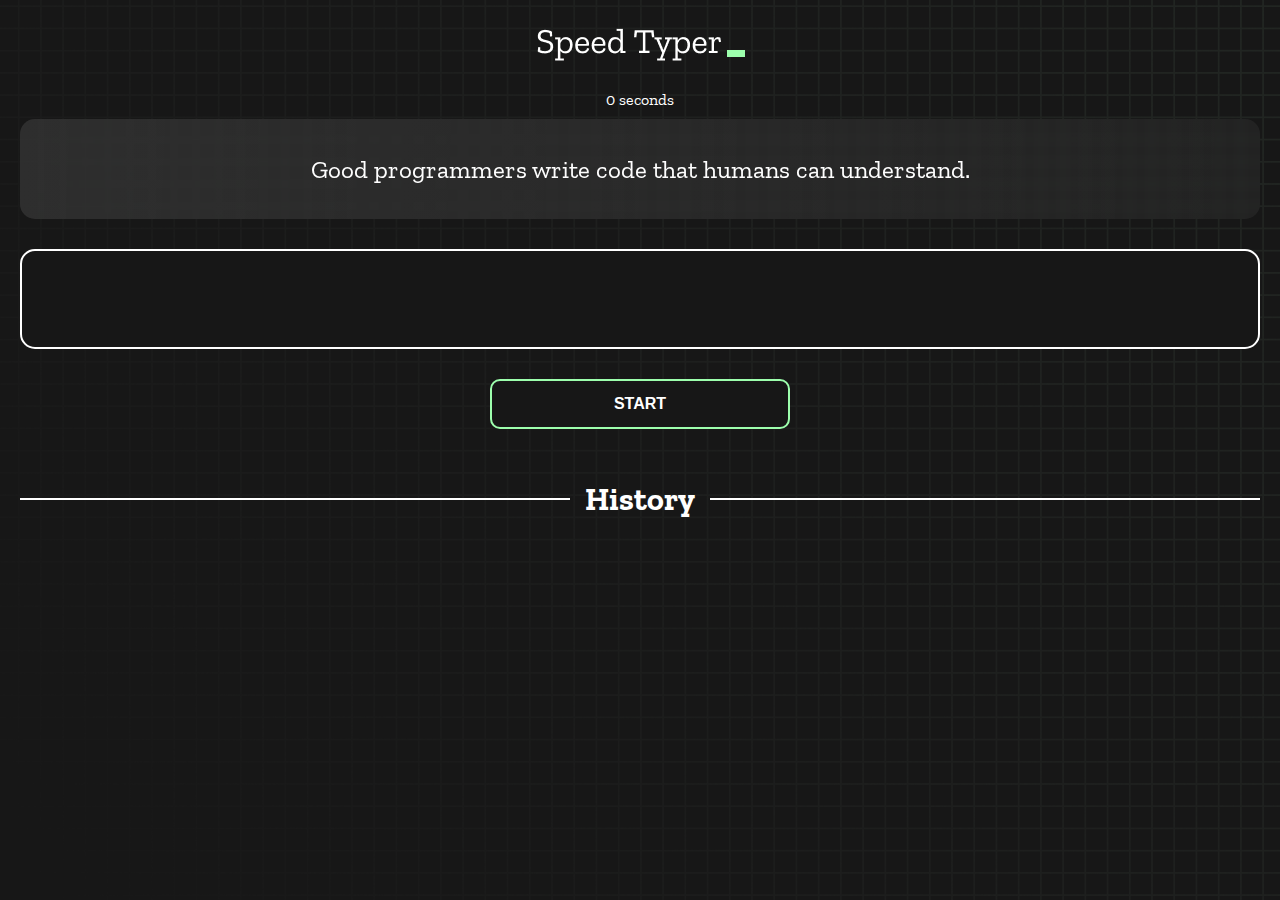
<file: index.html>
<!DOCTYPE html>
<html lang="en">
  <head>
    <meta charset="UTF-8" />
    <meta http-equiv="X-UA-Compatible" content="IE=edge" />
    <meta name="viewport" content="width=device-width, initial-scale=1.0" />
    <title>Speed Monster</title>
    <link rel="stylesheet" href="styles.css" />
    <link rel="preconnect" href="https://fonts.googleapis.com" />
    <link rel="preconnect" href="https://fonts.gstatic.com" crossorigin />
    <link href="https://fonts.googleapis.com/css2?family=Zilla+Slab:wght@300;400;500&display=swap" rel="stylesheet" />
  </head>
  <body>
    <h1 class="title"><img src="./logo.png" /></h1>
    <div id="show-time">0 seconds</div>

    <div class="box-container">
      <div id="question"></div>

      <div id="display" class="inactive"></div>

      <div class="buttons">
        <button id="starts">START</button>
      </div>

      <div class="divider-container">
        <div class="line"></div>
        <h1 class="title2">History</h1>
        <div class="line"></div>
      </div>
      <div id="histories"></div>
    </div>

    <div id="countdown"></div>
    <div id="modal-background" class="hidden"></div>
    <div id="result" class="hidden"></div>

    <script src="./history.js"></script>
    <script src="./script.js"></script>
  </body>
</html>
</file>
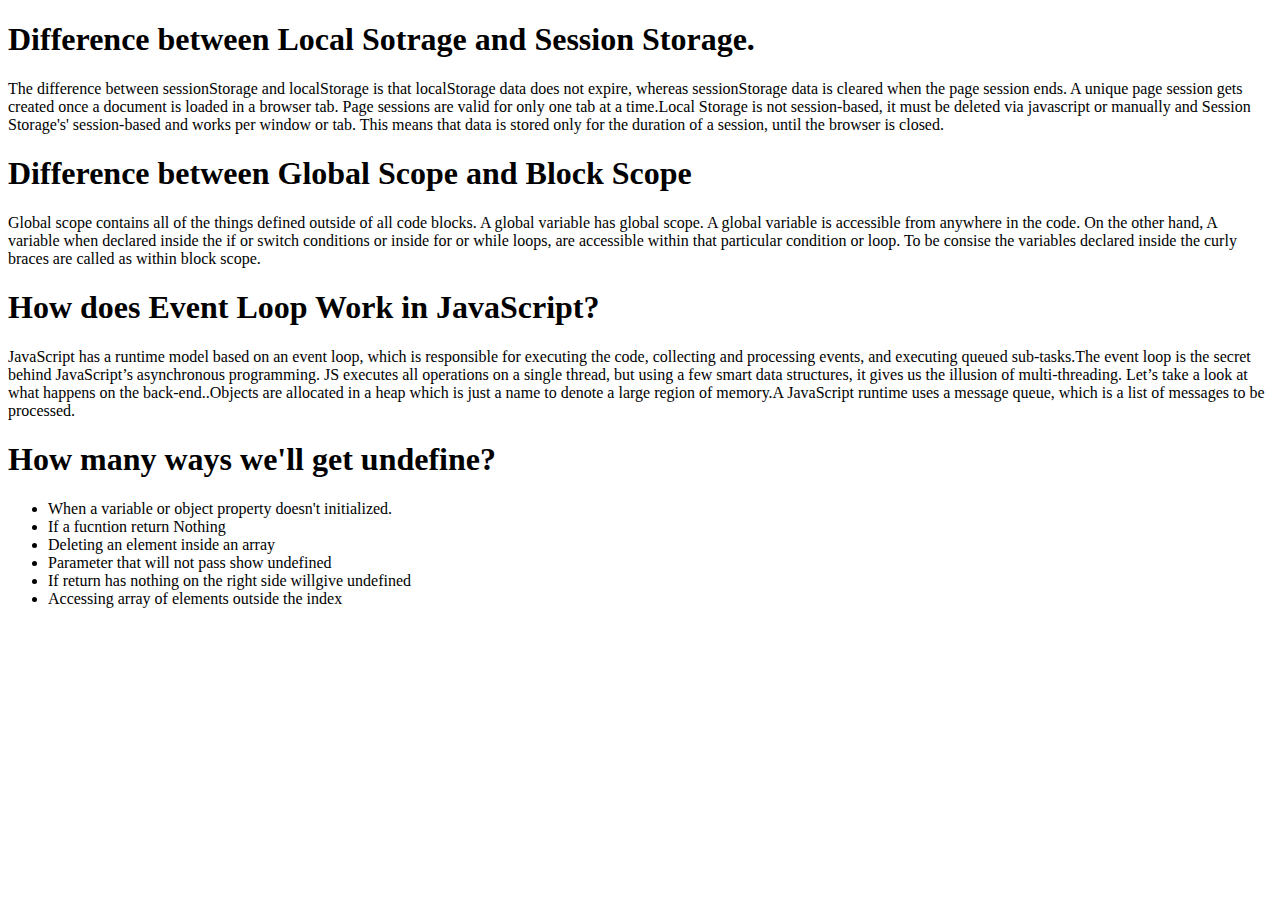
<file: blog.html>
<!DOCTYPE html>
<html lang="en">
  <head>
    <meta charset="UTF-8" />
    <meta http-equiv="X-UA-Compatible" content="IE=edge" />
    <meta name="viewport" content="width=device-width, initial-scale=1.0" />
    <title>Blog</title>
  </head>
  <body>
    <section>
      <h1>Difference between Local Sotrage and Session Storage.</h1>
      <p>
        The difference between sessionStorage and localStorage is that localStorage data does not expire, whereas
        sessionStorage data is cleared when the page session ends. A unique page session gets created once a document is
        loaded in a browser tab. Page sessions are valid for only one tab at a time.Local Storage is not session-based,
        it must be deleted via javascript or manually and Session Storage's' session-based and works per window or tab.
        This means that data is stored only for the duration of a session, until the browser is closed.
      </p>
    </section>
    <section>
      <h1>Difference between Global Scope and Block Scope</h1>
      <p>
        Global scope contains all of the things defined outside of all code blocks. A global variable has global scope.
        A global variable is accessible from anywhere in the code. On the other hand, A variable when declared inside
        the if or switch conditions or inside for or while loops, are accessible within that particular condition or
        loop. To be consise the variables declared inside the curly braces are called as within block scope.
      </p>
    </section>
    <section>
      <h1>How does Event Loop Work in JavaScript?</h1>
      <p>
        JavaScript has a runtime model based on an event loop, which is responsible for executing the code, collecting and processing events, and executing queued sub-tasks.The event loop is the secret behind JavaScript’s asynchronous programming. JS executes all operations on a single thread, but using a few smart data structures, it gives us the illusion of multi-threading. Let’s take a look at what happens on the back-end..Objects are allocated in a heap which is just a name to denote a large region of memory.A JavaScript runtime uses a message queue, which is a list of messages to be processed.
      </p>
    </section>
    <section>
      <h1>How many ways we'll get undefine?</h1>
      
        <ul>
        <li>When a variable or object property doesn't initialized.</li>
        <li>If a fucntion return Nothing</li>
        <li>Deleting an element inside an array</li> 
        <li>Parameter that will not pass show undefined</li>
        <li>If return has nothing on the right side willgive undefined</li>
        <li>Accessing array of elements outside the index</li>
      
        </ul>
  </body>
</html>
</file>
<file: styles.css>
* {
  padding: 0;
  margin: 0;
  box-sizing: border-box;
}

body {
  background-image: url("./bg.png");
  background-size: cover;
  background-position: left top;
  font-family: "Zilla Slab", serif;
}

.box-container {
  width: 70%;
  margin: 0 auto;
}

#question {
  height: 100px;
  display: flex;
  align-items: center;
  justify-content: center;
  color: white;
  font-size: 25px;
  border-radius: 15px;
  background: rgb(255, 255, 255);
  background: linear-gradient(
    92.49deg,
    rgba(255, 255, 255, 0.1) 0.18%,
    rgba(255, 255, 255, 0.05) 99.85%
  );
  backdrop-filter: blur(5px);
  margin-bottom: 30px;
}

#display {
  height: 100px;
  display: flex;
  flex-wrap: wrap;
  align-items: center;
  padding-left: 5rem;
  color: white;
  font-size: 32px;
  background-color: #171717;
  border: 2px solid #9dffad;
  border-radius: 15px;
}

#countdown {
  position: fixed;
  height: 100vh;
  width: 100vw;
  background-color: rgba(0, 0, 0, 0.8);
  top: 0;
  left: 0;
  display: flex;
  align-items: center;
  justify-content: center;
  font-size: 3rem;
  color: white;
  display: none;
}
#result {
  position: fixed;
  top: 40%; 
  left: 40%;
  /* transform: translate(-50%, -50%); */
  height: 250px;
  width: 400px;
  background-color: #171717;
  border-radius: 15px;
  border: 2px solid #9dffad;
  color: white;
  text-align: center;
  padding: 2rem;
}
#show-time{
  text-align: center;
  color: white;
  margin: 10px 0;
}

.green {
  color: #9dffad;
}
.red {
  color: #eb6565;
}
.bold {
  font-weight: 700;
}
.inactive {
  border: 2px solid white !important;
}
.hidden {
  display: none;
}
.title {
  text-align: center;
  color: white;
  margin: 20px 0;
}

.divider-container {
  height: 80px;
  display: flex;
  justify-content: center;
  align-items: center;
  gap: 15px;
  margin: 0 auto;
}

.line {
  height: 2px;
  background: white;
  width: 100%;
}

.title2 {
  color: white;
  display: block;
}

.buttons {
  display: flex;
  justify-content: center;
  margin: 30px 0;
}
button {
  padding: 10px 20px;
  border: none;
  font-size: 16px;
  font-weight: bold;
  width: 300px;
  height: 50px;
  color: white;
  background-color: #171717;
  border-radius: 10px;
  border: 2px solid #9dffad;
  cursor: pointer;
}

#histories {
  display: flex;
  flex-wrap: wrap;
  justify-content: space-around;
}

.card {
  width: 100%;
  height: 100%;
  padding: 50px;
  display: flex;
  justify-content: space-between;
  align-items: center;
  padding: 20px 30px;
  color: white;
  border-radius: 15px;
  background: rgb(255, 255, 255);
  background: linear-gradient(
    92.49deg,
    rgba(255, 255, 255, 0.1) 0.18%,
    rgba(255, 255, 255, 0.05) 99.85%
  );
  backdrop-filter: blur(5px);
  margin-bottom: 30px;
}

#modal-background {
  background: rgb(255, 255, 255);
  background: linear-gradient(
    92.49deg,
    rgba(255, 255, 255, 0.1) 0.18%,
    rgba(255, 255, 255, 0.05) 99.85%
  );
  backdrop-filter: blur(5px);
  height: 100vh;
  width: 100%;
  position: fixed;
  top: 0;
  
}

@media only screen and (max-width: 576px) {
  .box-container {
    padding: 0 20px;
    width: 100%;
  }
  .card {
    flex-direction: column;
  }
  
  }

@media only screen and (min-width: 768px) {
  .box-container {
    padding: 0 20px;
    width: 100%;
  }
  .card {
    flex-direction: column;
  }
  #histories {
    display: grid;
   grid-template-columns: repeat(3,1fr);
   gap: 10px;
  }
}
</file>
